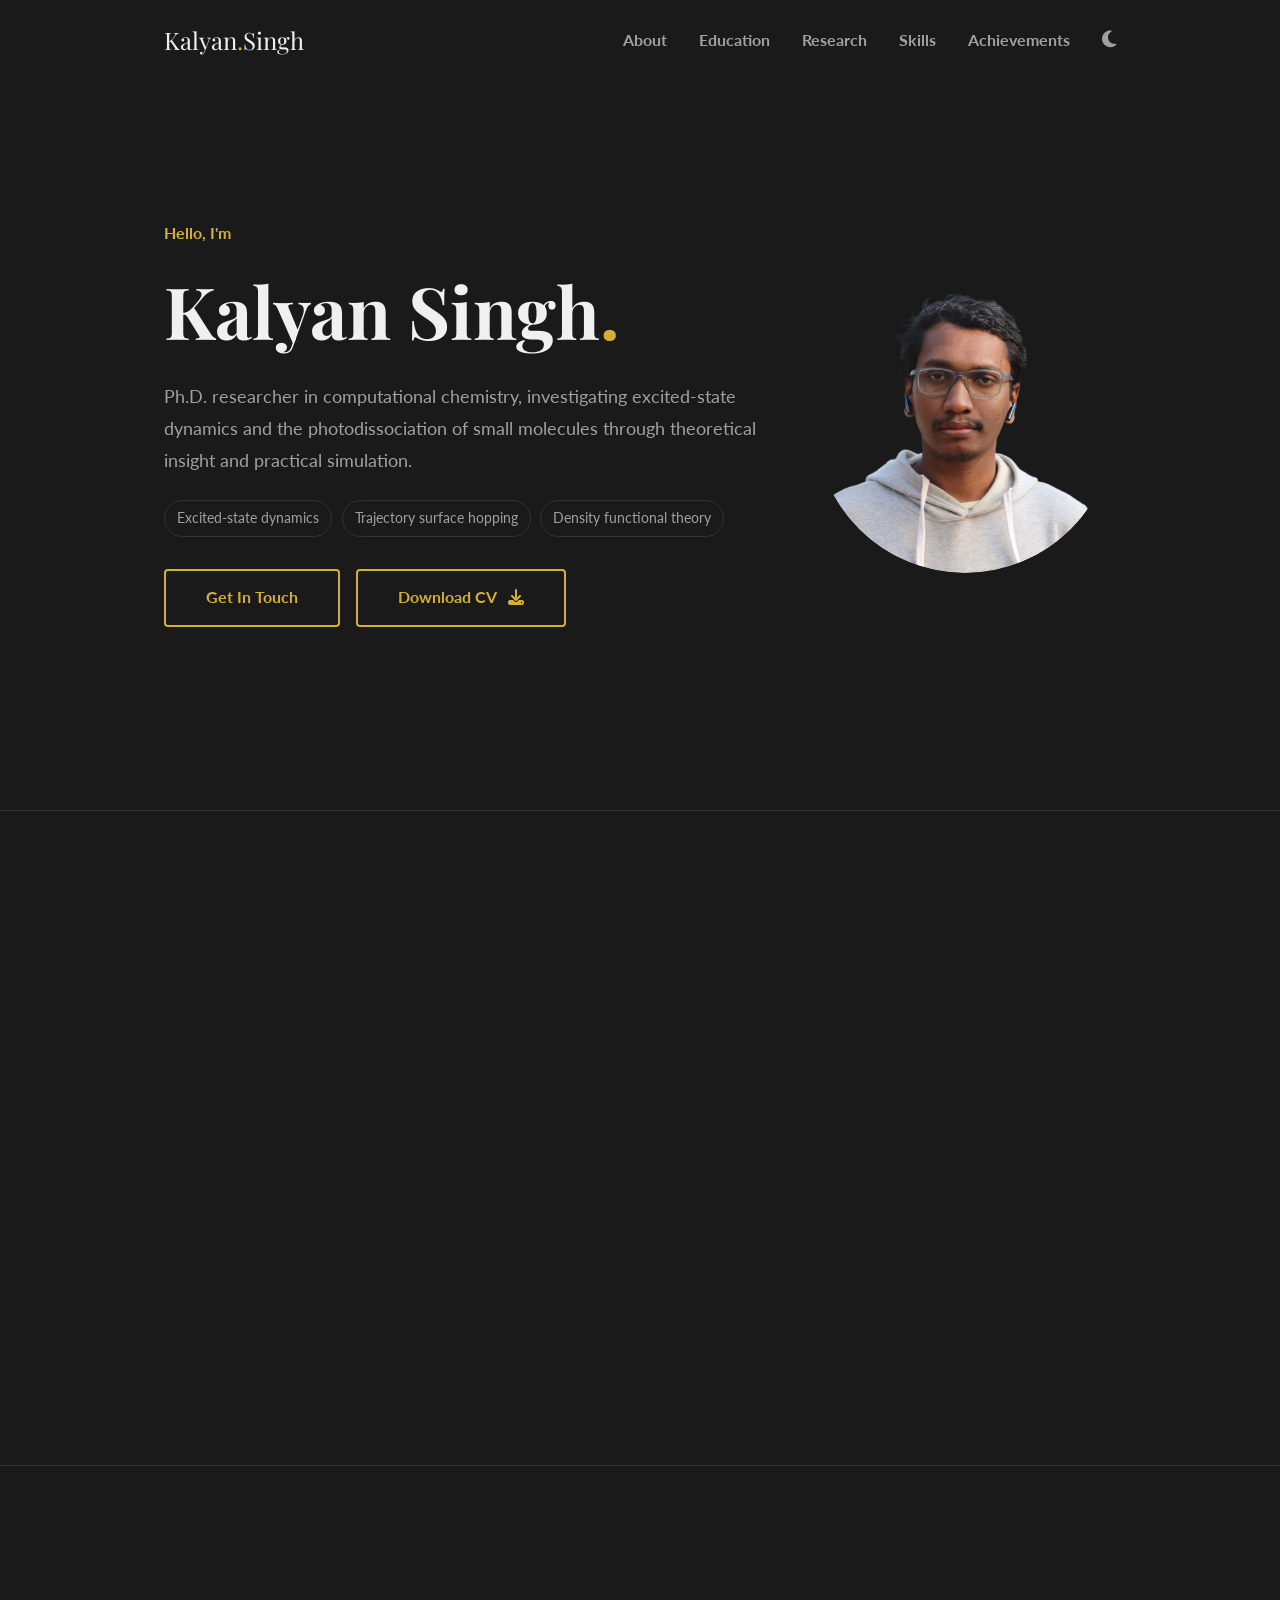
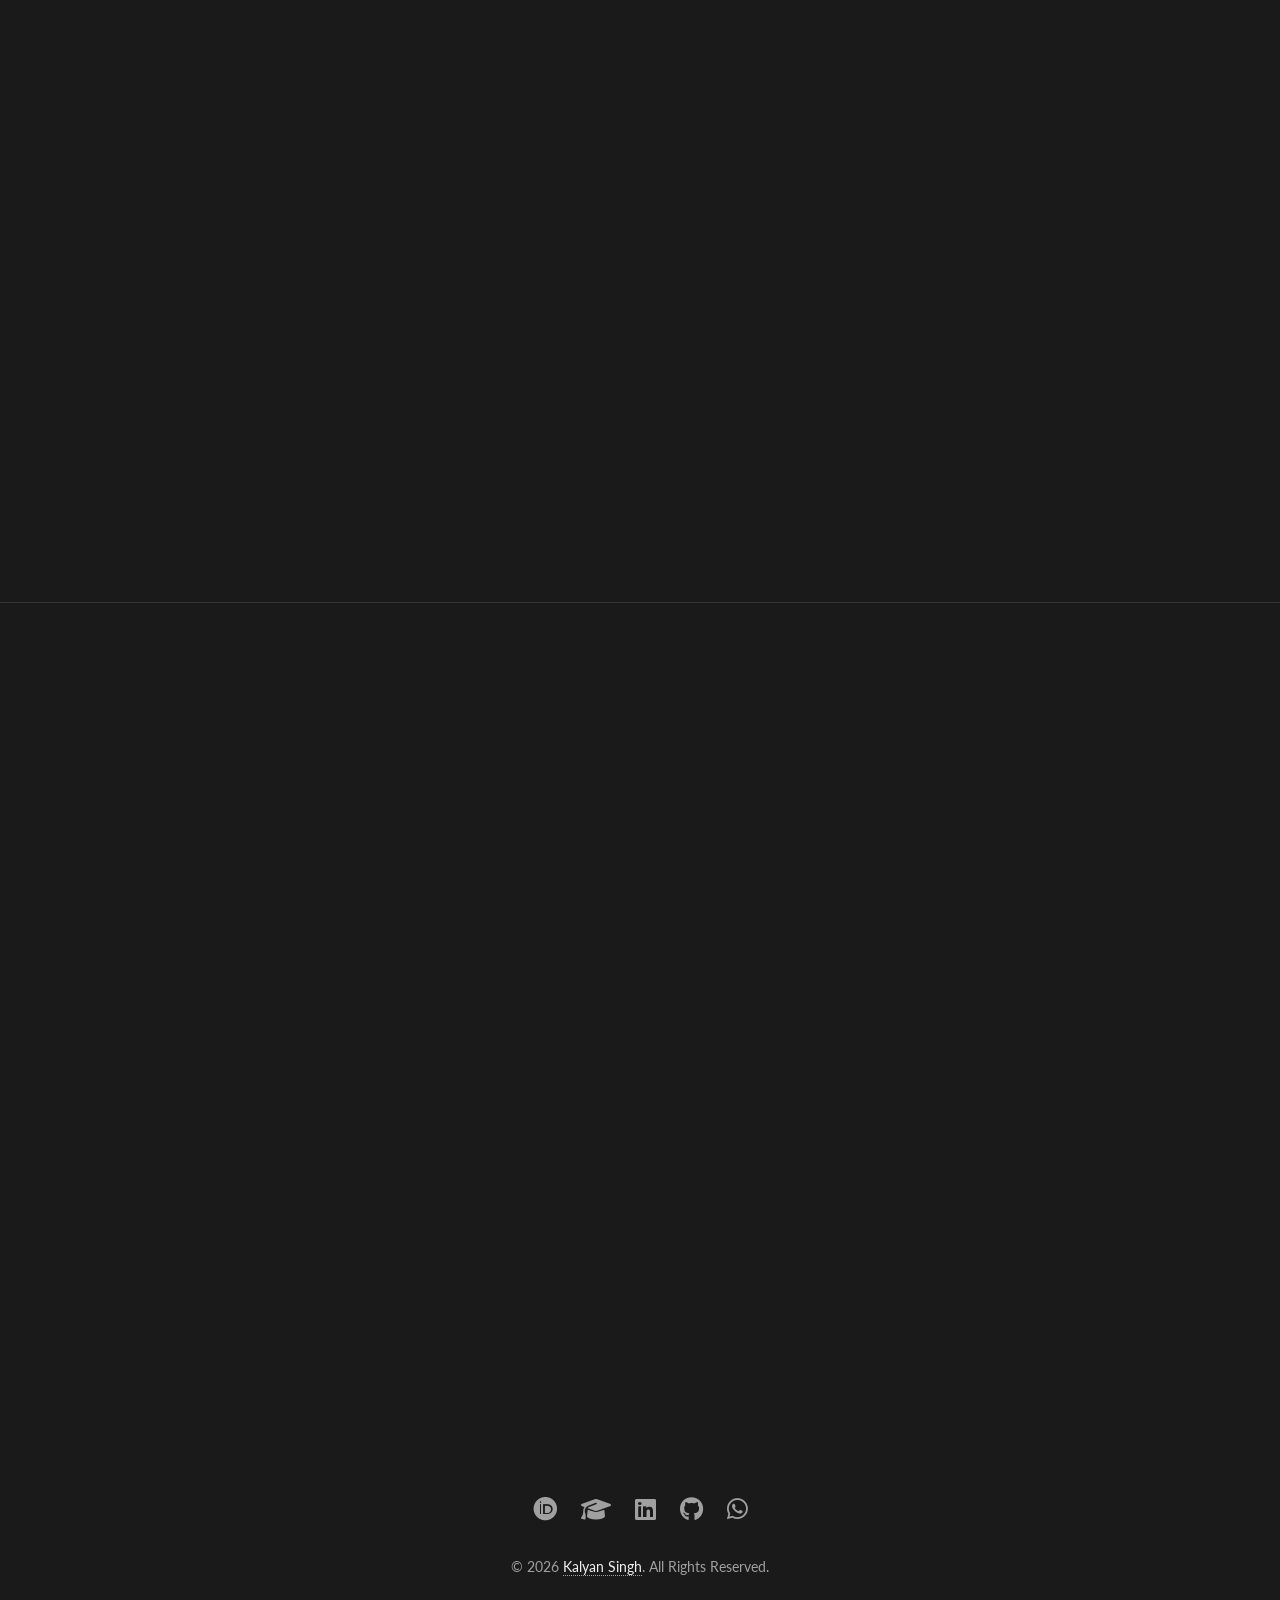
<file: index.html>
<!DOCTYPE html>
<html lang="en">
<head>
    <meta charset="UTF-8">
    <meta name="viewport" content="width=device-width, initial-scale=1.0">
    <meta name="description" content="Personal portfolio of Kalyan Singh, a Ph.D. computational chemist specializing in excited-state dynamics, molecular simulation, and photochemical processes.">
    <title>Kalyan Singh</title>
    <link rel="canonical" href="https://kalyansingh.com/">

	<meta property="og:type" content="website">
    <meta property="og:url" content="https://kalyansingh.com/">
    <meta property="og:title" content="Kalyan Singh | Computational Chemist">
    <meta property="og:description" content="Ph.D. researcher specializing in excited-state dynamics, molecular simulation, and photochemical processes.">
    <meta property="og:image" content="https://kalyansingh.com/pro.webp">

    <meta property="twitter:card" content="summary_large_image">
    <meta property="twitter:url" content="https://kalyansingh.com/">
    <meta property="twitter:title" content="Kalyan Singh | Computational Chemist">
    <meta property="twitter:description" content="Ph.D. researcher specializing in excited-state dynamics, molecular simulation, and photochemical processes.">
    <meta property="twitter:image" content="https://kalyansingh.com/pro.webp">
    
    <script type="application/ld+json">
    {
      "@context": "https://schema.org",
      "@type": "Person",
      "name": "Kalyan Singh",
      "url": "https://kalyansingh.com/",
      "image": "https://kalyansingh.com/pro.webp",
      "jobTitle": "Ph.D. Researcher in Computational Chemistry",
      "affiliation": {
        "@type": "EducationalOrganization",
        "name": "Banaras Hindu University"
      },
      "alumniOf": [
        {
          "@type": "EducationalOrganization",
          "name": "Indian Institute of Technology Bombay"
        },
        {
          "@type": "EducationalOrganization",
          "name": "Indian Institute of Science Education and Research Kolkata"
        },
        {
          "@type": "EducationalOrganization",
          "name": "Midnapore College"
        }
      ],
      "sameAs": [
        "https://scholar.google.com/citations?user=GiX1K9UAAAAJ&hl=en",
        "https://orcid.org/0000-0002-2765-6611",
        "https://www.linkedin.com/in/klynsingh/",
        "https://github.com/klynsingh"
      ],
      "knowsAbout": [
        "Computational Chemistry",
        "Excited-State Dynamics",
        "Photochemistry",
        "Trajectory Surface Hopping",
        "Density Functional Theory"
      ]
    }
    </script>
    <link rel="icon" href="data:image/svg+xml,<svg xmlns=%22http://www.w3.org/2000/svg%22 viewBox=%220 0 100 100%22><rect fill=%22%231a1a1a%22 width=%22100%22 height=%22100%22 rx=%2215%22/><text y=%2250%22 x=%2250%22 fill=%22%23D4AF37%22 font-size=%2260%22 font-family=%22serif%22 text-anchor=%22middle%22 dominant-baseline=%22central%22 font-weight=%22bold%22>KS</text></svg>">

    <link rel="preconnect" href="https://fonts.googleapis.com">
    <link rel="preconnect" href="https://fonts.gstatic.com" crossorigin>
    <link href="https://fonts.googleapis.com/css2?family=Playfair+Display:wght@700&family=Lato:wght@400;700&display=swap" rel="stylesheet">
    <link rel="stylesheet" href="https://cdnjs.cloudflare.com/ajax/libs/font-awesome/6.5.1/css/all.min.css">
    <link href="https://unpkg.com/aos@2.3.1/dist/aos.css" rel="stylesheet">

    <link rel="stylesheet" href="styles.css">

</head>
<body>
    <header class="header" id="header">
        <div class="container">
            <nav class="nav" aria-label="Primary navigation">
                <a href="#" class="logo">Kalyan<span>.</span>Singh</a>
                <button class="nav-toggle" id="nav-toggle" type="button" aria-expanded="false" aria-controls="nav-menu" aria-label="Open navigation menu">
                    <i class="fas fa-bars" aria-hidden="true"></i>
                </button>
                <ul class="nav-menu" id="nav-menu">
                    <li><a href="#about" class="nav-link">About</a></li>
                    <li><a href="#education" class="nav-link">Education</a></li>
                    <li><a href="#research" class="nav-link">Research</a></li>
                    <li><a href="#skills" class="nav-link">Skills</a></li>
                    <li><a href="#achievements" class="nav-link">Achievements</a></li>
                    <li>
                        <button class="theme-switcher" id="theme-toggle" type="button" aria-label="Switch to light theme" title="Toggle theme">
                            <i class="fas fa-sun" aria-hidden="true"></i>
                            <i class="fas fa-moon" aria-hidden="true"></i>
                        </button>
                    </li>
                </ul>
            </nav>
        </div>
    </header>

    <main>
        <div class="container">
            <section class="hero" id="home">
                <div class="hero-grid">
                  <div class="hero-content">
                    <p class="greeting" data-aos="fade-up">Hello, I'm</p>
                     <h1 data-aos="fade-up" data-aos-delay="100">Kalyan Singh<span>.</span></h1>
                      <p class="description" data-aos="fade-up" data-aos-delay="200">
                        Ph.D. researcher in computational chemistry, investigating excited-state dynamics and the photodissociation of small molecules through theoretical insight and practical simulation.
                    </p>
                    <ul class="hero-highlights" aria-label="Research highlights" data-aos="fade-up" data-aos-delay="250">
                        <li>Excited-state dynamics</li>
                        <li>Trajectory surface hopping</li>
                        <li>Density functional theory</li>
                    </ul>
                      <div class="hero-buttons">
    					<a href="#contact" class="btn" data-aos="fade-up" data-aos-delay="300">
        					Get In Touch
    					</a>
    					<a href="assets/Kalyan_Singh_CV_2026.pdf" download="Kalyan_Singh_CV_2026.pdf" class="btn" data-aos="fade-up" data-aos-delay="400">
        					Download CV <i class="fas fa-download" style="margin-left: 8px;"></i>
    					</a>
					  </div>
                </div>
                    <div class="hero-image" data-aos="fade-left" data-aos-delay="400">
                        <img src="pro.webp" alt="A portrait of Kalyan Singh" width="300" height="300" fetchpriority="high">
                    </div>
                  </div>
            </section>
        </div>

        <div class="section-divider"></div>

        <section id="about" class="section">
            <div class="container">
                <div class="section-header" data-aos="fade-up">
                    <h2>About Me</h2>
                </div>
                <div class="about-content" data-aos="fade-up">
                    <p>My research focuses on excited-state dynamics, particularly the photodissociation of small molecules using trajectory surface-hopping techniques. It bridges abstract theory with tangible outcomes by simulating how energized molecules move through reaction pathways.</p>
                    <p>In parallel, I have worked on computational studies of small-molecule activation and bonding using density functional theory (DFT), with a focus on identifying and analyzing intermediates and transition states along reaction pathways. This work has strengthened my understanding of complex chemical bonding and reaction mechanisms, while my current research continues to explore nonadiabatic pathways in molecular photodissociation dynamics.</p>
                    <p>Beyond research, I enjoy programming, scientific computing, and building practical digital tools. I am particularly interested in using technology to automate workflows, explore ideas, and turn them into useful systems.</p>
                    <div class="contact-info">
    					<div class="contact-item">
        					<span>Email</span> // <a href="mailto:kalyansingh.work@gmail.com" class="contact-info-link">kalyansingh.work@gmail.com</a>
        					<button class="inline-copy-btn" data-copy="kalyansingh.work@gmail.com" type="button" aria-label="Copy email address" title="Copy email">
        					    <i class="fas fa-copy" aria-hidden="true"></i>
        					</button>
    					</div>
                        <div class="contact-item">
        					<span>Phone</span> // <a href="tel:+919564602455" class="contact-info-link" title="Start a call">+91 9564602455</a>
    					</div>
    					<div class="contact-item">
        					<span>Location</span> // <a href="https://www.google.com/maps/search/?api=1&query=Kharagpur,India" class="contact-info-link" target="_blank" rel="noopener noreferrer" title="View on Map">Kharagpur, India</a>
    					</div>
					</div>
                </div>
            </div>
        </section>

        <div class="section-divider"></div>

        <section id="education" class="section">
             <div class="container">
                <div class="section-header" data-aos="fade-up">
                    <h2>Education</h2>
                    <p>My academic journey has built a strong foundation in chemistry and computational research.</p>
                </div>
                <div class="timeline" data-aos="fade-up">
                    <div class="timeline-item">
                        <div class="timeline-content">
                            <p class="timeline-date">2022 - Present</p>
                            <h3 class="timeline-title">Ph.D. in Computational Chemistry</h3>
                            <p class="timeline-meta">Banaras Hindu University</p>
                        </div>
                    </div>
                    <div class="timeline-item">
                        <div class="timeline-content">
                            <p class="timeline-date">2019 - 2021</p>
                            <h3 class="timeline-title">Doctoral Research in Computational Chemistry</h3>
                            <p class="timeline-meta">Indian Institute of Science Education and Research Kolkata</p>
                        </div>
                    </div>
                    <div class="timeline-item">
                        <div class="timeline-content">
                             <p class="timeline-date">2016 - 2018</p>
                            <h3 class="timeline-title">M.Sc. in Chemistry</h3>
                            <p class="timeline-meta">Indian Institute of Technology Bombay</p>
                        </div>
                    </div>
                     <div class="timeline-item">
                        <div class="timeline-content">
                             <p class="timeline-date">2013 - 2016</p>
                            <h3 class="timeline-title">B.Sc. in Chemistry (Hons.)</h3>
                            <p class="timeline-meta">Midnapore College, Vidyasagar University</p>
                        </div>
                    </div>
                </div>
            </div>
        </section>

        <div class="section-divider"></div>

        <section id="research" class="section">
             <div class="container">
                <div class="section-header" data-aos="fade-up">
                    <h2>Research Experience</h2>
                    <p>A summary of my peer-reviewed publications, presentations, and key projects.</p>
                </div>

                <div class="research-focus-grid" data-aos="fade-up">
                    <article class="research-focus">
                        <p class="research-focus-label">Research theme 01</p>
                        <h3>Excited-State Dynamics</h3>
                        <p>Studying nonadiabatic molecular behavior with multireference electronic-structure methods and trajectory surface-hopping simulations.</p>
                    </article>
                    <article class="research-focus">
                        <p class="research-focus-label">Research theme 02</p>
                        <h3>Photodissociation Mechanisms</h3>
                        <p>Mapping light-driven reaction pathways in small molecules to understand how energy redistributes and bonds break.</p>
                    </article>
                    <article class="research-focus">
                        <p class="research-focus-label">Research theme 03</p>
                        <h3>Bonding &amp; Small-Molecule Activation</h3>
                        <p>Using Density functional theory (DFT) to investigate chemical bonding, activation pathways, and reaction mechanisms.</p>
                    </article>
                </div>

                <div class="publications-header" data-aos="fade-up">
                    <h3 class="subsection-header">Selected Publications</h3>
                    <a href="https://scholar.google.com/citations?user=GiX1K9UAAAAJ&hl=en" target="_blank" rel="noopener noreferrer" class="scholar-link">View on Google Scholar <i class="fas fa-arrow-up-right-from-square" aria-hidden="true"></i></a>
                </div>
                <div class="timeline" data-aos="fade-up">
                    <div class="timeline-item">
                        <div class="timeline-content">
                            <p class="timeline-date">2021 // Chemistry – An Asian Journal</p>
                            <h4 class="timeline-title"><a href="https://doi.org/10.1002/asia.202100847" target="_blank" rel="noopener noreferrer">Metal-Free CO<sub>2</sub> Reduction to CO</a></h4>
                            <p class="timeline-description">"Computational Exploration of Mechanistic Avenues in Metal-Free CO<sub>2</sub> Reduction to CO by Disilyne Bisphosphine Adduct and Phosphonium Silaylide"</p>
                            <div class="pub-links">
                                <a href="https://doi.org/10.1002/asia.202100847" class="btn-doi" target="_blank" rel="noopener noreferrer" title="Open Publication DOI">
                                    DOI <i class="fas fa-arrow-up-right-from-square" aria-hidden="true"></i>
                                </a>
                            </div>
                        </div>
                    </div>
                     <div class="timeline-item">
                        <div class="timeline-content">
                            <p class="timeline-date">2021 // Dalton Transactions</p>
                            <h4 class="timeline-title"><a href="https://doi.org/10.1039/D1DT00798J" target="_blank" rel="noopener noreferrer">Yttrium Germole Dianion Complexes</a></h4>
                             <p class="timeline-description">"Yttrium germole dianion complexes with Y-Ge bonds, the first Rare Earth(RE) metal complexes containing RE–Ge bonds other than the RE–GeR<sub>3</sub> structural type."</p>
                             <div class="pub-links">
                                <a href="https://doi.org/10.1039/D1DT00798J" class="btn-doi" target="_blank" rel="noopener noreferrer" title="Open Publication DOI">
                                    DOI <i class="fas fa-arrow-up-right-from-square" aria-hidden="true"></i>
                                </a>
                            </div>
                        </div>
                    </div>
                </div>

                <h3 class="subsection-header" data-aos="fade-up">Poster Presentations</h3>
                <div class="timeline" data-aos="fade-up">
                    <div class="timeline-item">
                        <div class="timeline-content">
                            <p class="timeline-date">Dec 2023 // TCS 2023, IIT Madras</p>
                            <h4 class="timeline-title"><a href="https://doi.org/10.13140/RG.2.2.24958.50247" target="_blank" rel="noopener noreferrer">Photodissociation Dynamics of Acetonitrile</a></h4>
                            <p class="timeline-description">Presented a trajectory surface-hopping study at the Theoretical Chemistry Symposium.</p>
                            <div class="pub-links">
                                <a href="https://doi.org/10.13140/RG.2.2.24958.50247" class="btn-doi" target="_blank" rel="noopener noreferrer" title="Open Poster DOI">
                                    DOI <i class="fas fa-arrow-up-right-from-square" aria-hidden="true"></i>
                                </a>
                            </div>
                        </div>
                    </div>
                    <div class="timeline-item">
                        <div class="timeline-content">
                            <p class="timeline-date">Sep 2021 // 27th CRSI National Symposium</p>
                            <h4 class="timeline-title"><a href="https://doi.org/10.26226/morressier.614222345a6b32ccbe1480ef" target="_blank" rel="noopener noreferrer">Metal-Free CO<sub>2</sub> Activation</a></h4>
                            <p class="timeline-description">Presented a computational exploration of CO<sub>2</sub> activation by disilyne bisphosphine adduct and disilenes.</p>
                            <div class="pub-links">
                                <a href="https://doi.org/10.26226/morressier.614222345a6b32ccbe1480ef" class="btn-doi" target="_blank" rel="noopener noreferrer" title="Open Presentation Record">
                                    DOI <i class="fas fa-arrow-up-right-from-square" aria-hidden="true"></i>
                                </a>
                            </div>
                        </div>
                    </div>
                     <div class="timeline-item">
                        <div class="timeline-content">
                            <p class="timeline-date">May 2021 // RCS-IISER Desktop Seminar</p>
                            <h4 class="timeline-title"><a href="https://doi.org/10.13140/RG.2.2.15846.55363/1" target="_blank" rel="noopener noreferrer">Role of Disilene Substituents</a></h4>
                            <p class="timeline-description">Presented a computational study on the role of disilene substituents toward CO<sub>2</sub> activation.</p>
                            <div class="pub-links">
                                <a href="https://doi.org/10.13140/RG.2.2.15846.55363/1" class="btn-doi" target="_blank" rel="noopener noreferrer" title="Open Poster DOI">
                                    DOI <i class="fas fa-arrow-up-right-from-square" aria-hidden="true"></i>
                                </a>
                            </div>
                        </div>
                    </div>
                </div>

                <h3 class="subsection-header" data-aos="fade-up">Master Project</h3>
                <div class="timeline" data-aos="fade-up">
                    <div class="timeline-item">
                        <div class="timeline-content">
                            <p class="timeline-date">July 2017 - May 2018</p>
                            <h4 class="timeline-title">Asymmetric Bis-allylation of Imines</h4>
                            <p class="timeline-meta">Instructor: Prof. Rodney A. Fernandes, IIT Bombay</p>
                            <p class="timeline-description">Developed the asymmetric allylation of bis-imines by employing a chiral π-allylpalladium complex to furnish the bis-homoallylamines in good yields and enantioselectivity.</p>
                        </div>
                    </div>
                </div>
            </div>
        </section>

        <div class="section-divider"></div>

        <section id="skills" class="section">
            <div class="container">
                <div class="section-header" data-aos="fade-up">
                    <h2>Technical Skills</h2>
                    <p>A curated list of the computational methods, software, and systems I am proficient in.</p>
                </div>
                <div class="card-grid">
                    <div class="card" data-aos="fade-up" data-aos-delay="100">
                        <h3 class="card-title">Computational Expertise</h3>
                        <p class="card-subtitle">Theoretical Methods</p>
                        <div class="skill-tags">
                            <span class="skill-tag">CASSCF</span><span class="skill-tag">TDDFT</span><span class="skill-tag">EDA-NOCV</span><span class="skill-tag">NBO</span><span class="skill-tag">QTAIM</span><span class="skill-tag">Surface-Hopping</span>
                        </div>
                        <p class="card-subtitle">Application Areas</p>
                        <div class="skill-tags">
                            <span class="skill-tag">Photodissociation Dynamics</span><span class="skill-tag">Multireference Electronic Structure</span><span class="skill-tag">Charge & Bonding Analysis</span><span class="skill-tag">Spin-State Analysis</span><span class="skill-tag">Transition State Search & IRC</span>
                        </div>
                    </div>
                    <div class="card" data-aos="fade-up" data-aos-delay="300">
                        <h3 class="card-title">Software & Tools</h3>
                        <p class="card-subtitle">Quantum Chemistry Packages</p>
                        <div class="skill-tags">
                            <span class="skill-tag">Gaussian</span><span class="skill-tag">ADF</span><span class="skill-tag">OpenMolcas</span><span class="skill-tag">SHARC</span><span class="skill-tag">AIMAll</span>
                        </div>
                        <p class="card-subtitle">Visualization Tools</p>
                        <div class="skill-tags">
                            <span class="skill-tag">GaussView</span><span class="skill-tag">Chemcraft</span><span class="skill-tag">CYLview</span><span class="skill-tag">VMD</span><span class="skill-tag">Molden</span><span class="skill-tag">Mercury</span>
                        </div>
                        <p class="card-subtitle">Drawing and Reporting</p>
                        <div class="skill-tags">
                            <span class="skill-tag">ChemDraw</span><span class="skill-tag">ISIS Draw</span>
                        </div>
                    </div>
                    <div class="card" data-aos="fade-up" data-aos-delay="300">
                        <h3 class="card-title">Programming & Systems</h3>
                        <p class="card-subtitle">Programming & Scripting</p>
                        <div class="skill-tags">
                            <span class="skill-tag">Python</span><span class="skill-tag">Bash/Shell</span><span class="skill-tag">HTML</span>
                        </div>
                        <p class="card-subtitle">System & Workflow</p>
                        <div class="skill-tags">
                            <span class="skill-tag">Linux</span><span class="skill-tag">MacOS</span><span class="skill-tag">Windows</span><span class="skill-tag">Git, GitHub</span><span class="skill-tag">Conda, venv</span>
                        </div>
                        <p class="card-subtitle">Tools & Utilities</p>
                        <div class="skill-tags">
                            <span class="skill-tag">VS Code</span><span class="skill-tag">Vim</span><span class="skill-tag">Nano</span><span class="skill-tag">Matplotlib</span><span class="skill-tag">Origin</span><span class="skill-tag">Excel</span><span class="skill-tag">Batch Processing</span>
                        </div>
                    </div>
                </div>
            </div>
        </section>

        <div class="section-divider"></div>

        <section id="achievements" class="section">
            <div class="container">
                <div class="section-header" data-aos="fade-up">
                    <h2>Achievements</h2>
                    <p>A selection of my professional and academic milestones.</p>
                </div>
                <div class="card-grid">
                    <div class="card" data-aos="fade-up" data-aos-delay="100">
                        <div class="card-icon">🎓</div>
                        <h3 class="card-title">CSIR NET JRF Qualified</h3>
                        <p class="card-description">Successfully qualified for the Junior Research Fellowship in 2018.</p>
                    </div>
                    <div class="card" data-aos="fade-up" data-aos-delay="200">
                        <div class="card-icon">📝</div>
                        <h3 class="card-title">GATE Qualified</h3>
                        <p class="card-description">Cleared the Graduate Aptitude Test in Engineering with AIR - 199.</p>
                    </div>
                    <div class="card" data-aos="fade-up" data-aos-delay="300">
                        <div class="card-icon">🔬</div>
                        <h3 class="card-title">IIT JAM Success</h3>
                        <p class="card-description">Qualified the Joint Admission Test for Masters in 2016.</p>
                    </div>
                </div>
            </div>
        </section>
    </main>

    <a href="#" class="back-to-top" id="back-to-top" aria-label="Back to top">
        <i class="fas fa-arrow-up" aria-hidden="true"></i>
    </a>

    <footer id="contact" class="footer" role="contentinfo">
    <div class="container">
        <div class="contact-card" data-aos="fade-up">
            <h3 class="contact-card-title">Let's Connect &amp; Collaborate</h3>
            <p class="contact-card-desc">Feel free to reach out for research discussions, academic collaborations, or questions about my work.</p>
            <div class="contact-actions">
                <a href="mailto:kalyansingh.work@gmail.com" class="btn contact-btn">
                    <i class="fas fa-envelope" aria-hidden="true"></i> Send Email
                </a>
                <button class="btn contact-btn copy-email-btn" data-copy="kalyansingh.work@gmail.com" type="button" aria-label="Copy email address to clipboard">
                    <i class="fas fa-copy" aria-hidden="true"></i> <span class="btn-copy-label">Copy Email</span>
                </button>
            </div>
        </div>

        <div class="footer-socials">
            <a href="https://orcid.org/0000-0002-2765-6611" target="_blank" rel="noopener noreferrer" aria-label="ORCID" title="ORCID"><i class="fab fa-orcid" aria-hidden="true"></i></a>
            <a href="https://scholar.google.com/citations?user=GiX1K9UAAAAJ&hl=en" target="_blank" rel="noopener noreferrer" aria-label="Google Scholar" title="Google Scholar"><i class="fas fa-graduation-cap" aria-hidden="true"></i></a>
            <a href="https://www.linkedin.com/in/klynsingh/" target="_blank" rel="noopener noreferrer" aria-label="LinkedIn" title="LinkedIn"><i class="fab fa-linkedin" aria-hidden="true"></i></a>
            <a href="https://github.com/klynsingh" target="_blank" rel="noopener noreferrer" aria-label="GitHub" title="GitHub"><i class="fab fa-github" aria-hidden="true"></i></a>
            <a href="https://wa.me/919564602455" target="_blank" rel="noopener noreferrer" aria-label="WhatsApp" title="WhatsApp"><i class="fab fa-whatsapp" aria-hidden="true"></i></a>
        </div>
        <p>© <span id="current-year">2026</span> <a href="#">Kalyan Singh</a>. All Rights Reserved.</p>
    </div>
</footer>

    <script src="https://unpkg.com/aos@2.3.1/dist/aos.js"></script>

    <script>
        // --- THEME SWITCHER SCRIPT ---
        const themeToggle = document.getElementById('theme-toggle');
        const navToggle = document.getElementById('nav-toggle');
        const navMenu = document.getElementById('nav-menu');
        const body = document.body;

        const setTheme = (isLight) => {
            body.classList.toggle('light-mode', isLight);
            localStorage.setItem('theme', isLight ? 'light' : 'dark');
            themeToggle.setAttribute('aria-label', isLight ? 'Switch to dark theme' : 'Switch to light theme');
        };

        navToggle.addEventListener('click', () => {
            const isOpen = navMenu.classList.toggle('is-open');
            navToggle.setAttribute('aria-expanded', isOpen);
            navToggle.setAttribute('aria-label', isOpen ? 'Close navigation menu' : 'Open navigation menu');
        });

        navMenu.addEventListener('click', (event) => {
            if (event.target.closest('.nav-link')) {
                navMenu.classList.remove('is-open');
                navToggle.setAttribute('aria-expanded', 'false');
                navToggle.setAttribute('aria-label', 'Open navigation menu');
            }
        });

        // Event listener for the toggle button
        themeToggle.addEventListener('click', (event) => {
            const isLight = body.classList.contains('light-mode');

            // Use the View Transitions API if available
            if (document.startViewTransition) {
                // Get the click coordinates
                const x = event.clientX;
                const y = event.clientY;

                document.startViewTransition(() => {
                    // Set the clip-path origin coordinates as CSS custom properties
                    document.documentElement.style.setProperty('--x', x + 'px');
                    document.documentElement.style.setProperty('--y', y + 'px');

                    // Toggle the theme class and save preference
                    setTheme(!isLight);
                });
            } else {
                // Fallback for browsers without View Transitions support
                setTheme(!isLight);
            }
        });

        // Check for saved theme in localStorage on page load
        document.addEventListener('DOMContentLoaded', () => {
            const savedTheme = localStorage.getItem('theme') || 'dark'; // Default to dark
            if (savedTheme === 'light') {
                setTheme(true);
            }
        });

        document.getElementById('current-year').textContent = new Date().getFullYear();


        // --- EXISTING SCRIPTS ---

        // Initialize AOS
        AOS.init({
            duration: 800,
            once: false,
            offset: 50,
        });

        // Header scroll effect
        const header = document.getElementById('header');
        window.addEventListener('scroll', () => {
            if (window.scrollY > 50) {
                header.classList.add('scrolled');
            } else {
                header.classList.remove('scrolled');
            }
        }, { passive: true });

        // Active navigation highlighting
        const sections = document.querySelectorAll('section[id]');
        const navLinks = document.querySelectorAll('.nav-link');

        window.addEventListener('scroll', () => {
            let current = 'home';
            sections.forEach(section => {
                const sectionTop = section.offsetTop - 100;
                if (scrollY >= sectionTop) {
                    current = section.getAttribute('id');
                }
            });

            navLinks.forEach(link => {
                link.classList.remove('active');
                if (link.getAttribute('href') === '#' + current) {
                    link.classList.add('active');
                }
            });
        }, { passive: true });

      	// Back to top button visibility on scroll up
            const backToTopButton = document.getElementById('back-to-top');
            let lastScrollY = window.scrollY;

            window.addEventListener('scroll', () => {
            const currentScrollY = window.scrollY;
        // Show button if we are below 300px AND scrolling up
            if (currentScrollY > 300 && currentScrollY < lastScrollY) {
                backToTopButton.classList.add('visible');
            } else {
                backToTopButton.classList.remove('visible');
            }
        // Update the last scroll position
            lastScrollY = currentScrollY;
            }, { passive: true });
        // 3D Card Tilt Effect
        const cards = document.querySelectorAll('.card');

        cards.forEach(card => {
            card.addEventListener('mousemove', (e) => {
                const rect = card.getBoundingClientRect();
                const x = e.clientX - rect.left;
                const y = e.clientY - rect.top;

                const centerX = card.offsetWidth / 2;
                const centerY = card.offsetHeight / 2;

                const rotateX = ((y - centerY) / centerY) * -10; // Max rotation 10 degrees
                const rotateY = ((x - centerX) / centerX) * 10;

                card.style.transform = `perspective(1000px) rotateX(${rotateX}deg) rotateY(${rotateY}deg)`;
            });

            card.addEventListener('mouseleave', () => {
                card.style.transform = 'perspective(1000px) rotateX(0) rotateY(0)';
            });
        });
      // Animate social icons on scroll from "Get In Touch" button
const getInTouchButton = document.querySelector('.hero-buttons a[href="#contact"]');
const contactSection = document.getElementById('contact');

if (getInTouchButton && contactSection) {
    getInTouchButton.addEventListener('click', (e) => {
        // This observer will watch for the footer to become visible
        const observer = new IntersectionObserver((entries) => {
            if (entries[0].isIntersecting) {
                const socialIcons = contactSection.querySelectorAll('.footer-socials a');

                // Add the animation class to each icon with a delay
                socialIcons.forEach((icon, index) => {
                    setTimeout(() => {
                        icon.classList.add('start-animation');
                    }, index * 150); // Stagger animation start by 150ms
                });

                // Once animated, we don't need to watch anymore
                observer.disconnect();
            }
        }, { threshold: 0.5 }); // Trigger when 50% of the footer is visible

        // Start observing the footer section
        observer.observe(contactSection);
    });
}

// Optional: Clean up the class after the animation finishes
const socialIcons = document.querySelectorAll('.footer-socials a');
socialIcons.forEach(icon => {
    icon.addEventListener('animationend', () => {
        icon.classList.remove('start-animation');
    });
});

// Copy to clipboard functionality
const copyButtons = document.querySelectorAll('[data-copy]');
copyButtons.forEach(button => {
    button.addEventListener('click', async () => {
        const textToCopy = button.getAttribute('data-copy');
        try {
            await navigator.clipboard.writeText(textToCopy);
        } catch (err) {
            const textarea = document.createElement('textarea');
            textarea.value = textToCopy;
            textarea.style.position = 'fixed';
            textarea.style.opacity = '0';
            document.body.appendChild(textarea);
            textarea.select();
            document.execCommand('copy');
            document.body.removeChild(textarea);
        }

        button.classList.add('copied');
        const icon = button.querySelector('i');
        const originalIconClass = icon ? icon.className : '';
        const label = button.querySelector('.btn-copy-label');
        const originalLabel = label ? label.textContent : '';

        if (icon) icon.className = 'fas fa-check';
        if (label) label.textContent = 'Copied!';

        setTimeout(() => {
            button.classList.remove('copied');
            if (icon) icon.className = originalIconClass;
            if (label) label.textContent = originalLabel;
        }, 2000);
    });
});
    </script>
</body>
</html>
</file>
<file: styles.css>
:root {
    /* Dark Theme (Default) */
    --accent-gold: #D4AF37;
    --bg-charcoal: #1a1a1a;
    --bg-surface: #262626;
    --text-primary: #f0f0f0;
    --text-secondary: #a0a0a0;
    --border-color: #333333;

    /* Light Theme */
    --bg-light: #f5f5f5;
    --bg-surface-light: #ffffff;
    --text-primary-light: #222222;
    --text-secondary-light: #555555;
    --border-color-light: #e0e0e0;
}

*, *::before, *::after {
    margin: 0;
    padding: 0;
    box-sizing: border-box;
}

html {
    scroll-behavior: smooth;
    /* Firefox scrollbar styling */
    scrollbar-color: var(--bg-surface) var(--bg-charcoal);
    scrollbar-width: thin;
}

body {
    font-family: 'Lato', sans-serif;
    background-color: var(--bg-charcoal);
    color: var(--text-primary);
    line-height: 1.8;
    overflow-x: hidden;
    transition: background-color 0.3s, color 0.3s;
}

/* --- Light Mode Styles --- */
body.light-mode {
    background-color: var(--bg-light);
    color: var(--text-primary-light);
    /* Firefox scrollbar for light mode */
    scrollbar-color: #dcdcdc var(--bg-light);
}

/* Webkit scrollbar for light mode */
body.light-mode ::-webkit-scrollbar-track { background: var(--bg-light); }
body.light-mode ::-webkit-scrollbar-thumb { background: #dcdcdc; }
body.light-mode ::-webkit-scrollbar-thumb:hover { background: var(--accent-gold); }


body.light-mode .header.scrolled {
    background-color: rgba(255, 255, 255, 0.85);
    border-bottom: 1px solid var(--border-color-light);
}

body.light-mode .logo {
    color: var(--text-primary-light);
}

body.light-mode .nav-link {
    color: var(--text-secondary-light);
}

body.light-mode .nav-link:hover,
body.light-mode .nav-link.active {
    color: var(--text-primary-light);
}

body.light-mode .hero-content .description {
    color: var(--text-secondary-light);
}

body.light-mode .btn:hover {
    color: var(--bg-light);
}

body.light-mode .section-divider {
    border-bottom: 1px solid var(--border-color-light);
}

body.light-mode .section-header p {
    color: var(--text-secondary-light);
}

body.light-mode .subsection-header {
    border-bottom: 1px solid var(--border-color-light);
}

body.light-mode .hero-highlights li,
body.light-mode .research-focus {
    border-color: var(--border-color-light);
}

body.light-mode .research-focus p:last-child {
    color: var(--text-secondary-light);
}

body.light-mode .about-content p,
body.light-mode .contact-item {
    color: var(--text-secondary-light);
}

body.light-mode .about-content strong {
    color: var(--text-primary-light);
}

body.light-mode .timeline {
    border-left: 2px solid var(--border-color-light);
}

body.light-mode .timeline-item::before {
    background: var(--bg-surface-light);
    border: 2px solid var(--border-color-light);
}

body.light-mode .timeline-item:hover::before {
    background: var(--accent-gold);
    border-color: var(--accent-gold);
}

body.light-mode .timeline-title a {
    color: var(--text-primary-light);
}

/* This is the new rule that fixes the publication link hover color */
body.light-mode .timeline-title a:hover {
    color: var(--accent-gold);
}

body.light-mode .timeline-meta,
body.light-mode .timeline-description,
body.light-mode .card-subtitle,
body.light-mode .card-description,
body.light-mode .skill-tag {
    color: var(--text-secondary-light);
}

body.light-mode .card {
    background: var(--bg-surface-light);
}

body.light-mode .skill-tag {
    background: var(--bg-light);
}

body.light-mode .skill-tag:hover {
    background: #eaeaea;
    color: var(--accent-gold);
    border-color: rgba(212, 175, 55, 0.4);
}

body.light-mode .publications-header {
    border-bottom-color: var(--border-color-light);
}

body.light-mode .btn-doi:hover {
    color: var(--bg-light);
}
body.light-mode .contact-card {
    background: var(--bg-surface-light);
    border-color: var(--border-color-light);
}
body.light-mode .contact-card-title {
    color: var(--text-primary-light);
}
body.light-mode .contact-card-desc {
    color: var(--text-secondary-light);
}
body.light-mode .inline-copy-btn {
    border-color: var(--border-color-light);
    color: var(--text-secondary-light);
}
body.light-mode .inline-copy-btn:hover {
    color: var(--accent-gold);
    border-color: var(--accent-gold);
}

body.light-mode .footer {
    color: var(--text-secondary-light);
}

body.light-mode .footer-socials a {
    color: var(--text-secondary-light);
}

body.light-mode .footer-socials a:hover {
    color: var(--accent-gold);
}

body.light-mode .footer p a {
    color: var(--text-primary-light);
    border-bottom: 1px dotted var(--text-secondary-light);
}

/* --- Base Typography & Links --- */
h1, h2, h3, h4 {
    font-family: 'Playfair Display', serif;
    font-weight: 700;
    line-height: 1.3;
}

a {
    color: var(--accent-gold);
    text-decoration: none;
    transition: color 0.3s;
}

a:hover {
    color: var(--text-primary);
}
body.light-mode a:hover {
    color: var(--text-primary-light);
}

.container {
    max-width: 1000px;
    margin: 0 auto;
    padding: 0 1.5rem;
}

/* --- Header & Navigation --- */
.header {
    position: fixed;
    top: 0;
    left: 0;
    width: 100%;
    padding: 1.2rem 0;
    z-index: 1000;
    transition: background-color 0.3s, box-shadow 0.3s;
}

.header.scrolled {
    background-color: rgba(26, 26, 26, 0.85);
    backdrop-filter: blur(10px);
    border-bottom: 1px solid var(--border-color);
}

.nav {
    display: flex;
    justify-content: space-between;
    align-items: center;
}
.nav-toggle {
    display: none;
    border: 0;
    background: transparent;
    color: var(--text-primary);
    cursor: pointer;
    font-size: 1.35rem;
}

.logo {
    font-family: 'Playfair Display', serif;
    font-size: 1.5rem;
    color: var(--text-primary);
}
.logo span { color: var(--accent-gold); }

.nav-menu { list-style: none; display: flex; gap: 2rem; align-items: center;}
.nav-link {
    color: var(--text-secondary);
    font-weight: 700;
    transition: color 0.3s;
    padding-bottom: 5px;
    border-bottom: 2px solid transparent;
}
.nav-link:hover, .nav-link.active {
    color: var(--text-primary);
    border-bottom-color: var(--accent-gold);
}

/* --- Theme Toggle Switch --- */
.theme-switcher {
    cursor: pointer;
    font-size: 1.2rem;
    color: var(--text-secondary);
    transition: color 0.3s;
    border: 0;
    background: transparent;
    padding: 0;
}
.theme-switcher:hover {
    color: var(--accent-gold);
}
.theme-switcher .fa-sun {
    display: none;
}
body.light-mode .theme-switcher .fa-sun {
    display: block;
}
body.light-mode .theme-switcher .fa-moon {
    display: none;
}


/* --- Hero Section --- */
.hero {
    min-height: 90vh;
    display: flex;
    align-items: center;
    padding: 100px 0 4rem 0;
}
.hero-grid {
    display: grid;
    grid-template-columns: 2fr 1fr;
    align-items: center;
    gap: 3rem;
    width: 100%;
}
.hero-content .greeting {
    color: var(--accent-gold);
    font-weight: 700;
    margin-bottom: 1rem;
}
.hero-content h1 {
    font-size: clamp(3rem, 6vw, 4.5rem);
    margin-bottom: 1.5rem;
}
.hero-content h1 span { color: var(--accent-gold); }
.hero-content .description {
    font-size: 1.1rem;
    color: var(--text-secondary);
    max-width: 600px;
    margin-bottom: 3rem;
    text-wrap: pretty;
}
.hero-highlights {
    display: flex;
    flex-wrap: wrap;
    gap: 0.6rem;
    list-style: none;
    margin-top: -1.5rem;
    margin-bottom: 2rem;
}
.hero-highlights li {
    border: 1px solid var(--border-color);
    border-radius: 999px;
    color: var(--text-secondary);
    font-size: 0.86rem;
    padding: 0.3rem 0.75rem;
}
.hero-image {
    display: flex;
    justify-content: center;
    align-items: center;
}
.hero-image img {
    width: 300px;
    height: 300px;
    border-radius: 50%;
    object-fit: cover;
    transition: transform 0.3s ease;
}
.btn {
    display: inline-block;
    padding: 0.8rem 2.5rem;
    border-radius: 4px;
    font-weight: 700;
    transition: background-color 0.3s, color 0.3s;
    border: 2px solid var(--accent-gold);
    color: var(--accent-gold);
    background: transparent;
}
.btn:hover {
    background-color: var(--accent-gold);
    color: var(--bg-charcoal);
}

/* Add this to styles.css */
.hero-buttons {
    display: flex;
    gap: 1rem; /* Space between buttons */
    flex-wrap: wrap; /* Allows stacking on mobile */
    margin-top: 2rem;
}

/* Optional: Ensures buttons don't stretch too wide on mobile */
.hero-buttons .btn {
    text-align: center;
}

/* --- General Section & Content Styling --- */
.section {
    padding: 5rem 0;
}
.section-divider {
    border-bottom: 1px solid var(--border-color);
}
.section-header {
    margin-bottom: 3rem;
}
.section-header h2 {
    font-size: 2.5rem;
    margin-bottom: 1rem;
}
.section-header p {
    max-width: 600px;
    color: var(--text-secondary);
}
.subsection-header {
    font-size: 1.8rem;
    margin-top: 4rem;
    margin-bottom: 2.5rem;
    padding-bottom: 0.5rem;
    border-bottom: 1px solid var(--border-color);
}

.publications-header {
    display: flex;
    justify-content: space-between;
    align-items: baseline;
    flex-wrap: wrap;
    gap: 0.75rem;
    margin-top: 4rem;
    margin-bottom: 2.5rem;
    padding-bottom: 0.5rem;
    border-bottom: 1px solid var(--border-color);
}
.publications-header .subsection-header {
    margin: 0;
    padding: 0;
    border-bottom: none;
}
.scholar-link {
    font-size: 0.92rem;
    font-weight: 700;
    color: var(--accent-gold);
    display: inline-flex;
    align-items: center;
    gap: 0.4rem;
    transition: color 0.3s, transform 0.3s;
}
.scholar-link:hover {
    color: var(--text-primary);
    transform: translateX(3px);
}
body.light-mode .scholar-link:hover {
    color: var(--text-primary-light);
}

/* --- Research Focus --- */
.research-focus-grid {
    display: grid;
    grid-template-columns: repeat(3, 1fr);
    gap: 1rem;
    margin-bottom: 4rem;
}
.research-focus {
    border: 1px solid var(--border-color);
    padding: 1.5rem;
}
.research-focus-label {
    color: var(--accent-gold);
    font-size: 0.75rem;
    font-weight: 700;
    letter-spacing: 0.08em;
    text-transform: uppercase;
}
.research-focus h3 {
    font-size: 1.25rem;
    margin: 0.6rem 0;
}
.research-focus p:last-child {
    color: var(--text-secondary);
    font-size: 0.95rem;
    line-height: 1.65;
}

/* --- About Section --- */
.about-content p {
    color: var(--text-secondary);
  	font-size: 1.1rem;
    margin-bottom: 1.5rem;
    text-wrap: pretty;
}
.about-content p:last-of-type {
    margin-bottom: 0;
}
.about-content strong {
    color: var(--text-primary);
    font-weight: 700;
}
.contact-info {
    margin-top: 2rem;
    display: flex;
    gap: 2rem;
    flex-wrap: wrap;
}
.contact-item {
    color: var(--text-secondary);
}
.contact-item span {
    color: var(--accent-gold);
    font-weight: 700;
}

.contact-info-link {
    color: var(--text-secondary);
    border-bottom: 1px dotted var(--text-secondary);
}

.contact-info-link:hover {
    color: var(--accent-gold);
    border-bottom-color: var(--accent-gold);
}

.inline-copy-btn {
    background: transparent;
    border: 1px solid var(--border-color);
    color: var(--text-secondary);
    padding: 0.2rem 0.5rem;
    border-radius: 4px;
    cursor: pointer;
    font-size: 0.78rem;
    transition: all 0.25s;
    margin-left: 0.4rem;
    vertical-align: middle;
    display: inline-flex;
    align-items: center;
}
.inline-copy-btn:hover {
    color: var(--accent-gold);
    border-color: var(--accent-gold);
}

/* --- Timeline (Education & Research) --- */
.timeline {
    position: relative;
    padding-left: 40px;
    border-left: 2px solid var(--border-color);
}
.timeline-item {
    position: relative;
    padding-bottom: 3rem;
}
.timeline-item:last-child {
    padding-bottom: 0;
}
.timeline-item::before {
    content: '';
    position: absolute;
    left: -49px;
    top: 5px;
    width: 15px;
    height: 15px;
    background: var(--bg-surface);
    border: 2px solid var(--border-color);
    border-radius: 50%;
    transition: background-color 0.3s, border-color 0.3s;
}
.timeline-item:hover::before {
    background: var(--accent-gold);
    border-color: var(--accent-gold);
}
.timeline-content { padding-left: 2rem; }
.timeline-date {
    font-weight: 700;
    color: var(--accent-gold);
    margin-bottom: 0.5rem;
}
.timeline-title { font-size: 1.5rem; margin-bottom: 0.25rem; }
.timeline-title a { color: var(--text-primary); }
.timeline-title a:hover { color: var(--accent-gold); }
.timeline-meta, .timeline-description { color: var(--text-secondary); }

/* --- Publication & Poster Action Links --- */
.pub-links {
    margin-top: 0.75rem;
    display: flex;
    flex-wrap: wrap;
    gap: 0.6rem;
}
.btn-doi {
    display: inline-flex;
    align-items: center;
    gap: 0.35rem;
    padding: 0.25rem 0.75rem;
    font-size: 0.78rem;
    font-weight: 700;
    letter-spacing: 0.03em;
    border-radius: 4px;
    border: 1.5px solid var(--accent-gold);
    color: var(--accent-gold);
    background: transparent;
    text-decoration: none;
    transition: background-color 0.25s, color 0.25s, transform 0.25s;
}
.btn-doi i {
    font-size: 0.7rem;
}
.btn-doi:hover {
    background-color: var(--accent-gold);
    color: var(--bg-charcoal);
    transform: translateY(-2px);
}

/* --- Cards (Skills & Achievements) --- */
.card-grid {
    display: grid;
    grid-template-columns: repeat(auto-fit, minmax(280px, 1fr));
    gap: 2rem;
    align-items: stretch;
}
.card {
    background: var(--bg-surface);
    padding: 2rem;
    border-top: 4px solid transparent;
    transition: transform 0.1s ease, border-color 0.3s, background-color 0.3s;
    display: flex;
    flex-direction: column;
    transform-style: preserve-3d;
}
.card:hover { border-top-color: var(--accent-gold); }
.card-icon { font-size: 2rem; color: var(--accent-gold); margin-bottom: 1rem; }
.card-title { font-size: 1.2rem; margin-bottom: 0.5rem; }
.card-subtitle {
    font-weight: 700;
    color: var(--text-secondary);
    margin-top: 1rem;
    font-size: 0.9rem;
}
.card-description { color: var(--text-secondary); }
.skill-tags { display: flex; flex-wrap: wrap; gap: 0.5rem; margin-top: 1rem; }
.skill-tag {
    background: var(--bg-charcoal);
    padding: 0.4rem 0.8rem;
    font-size: 0.9rem;
    border-radius: 4px;
    color: var(--text-secondary);
    border: 1px solid transparent;
    transition: background-color 0.25s, color 0.25s, transform 0.25s, border-color 0.25s;
    cursor: default;
}
.skill-tag:hover {
    background: var(--bg-surface);
    color: var(--accent-gold);
    border-color: rgba(212, 175, 55, 0.4);
    transform: translateY(-2px);
}

/* --- Footer & Back to Top --- */
.back-to-top {
    position: fixed;
    bottom: 2rem; right: 2rem;
    background-color: var(--accent-gold);
    color: var(--bg-charcoal);
    width: 50px; height: 50px;
    border-radius: 50%;
    display: flex;
    justify-content: center;
    align-items: center;
    font-size: 1.5rem;
    z-index: 100;
    opacity: 0;
    visibility: hidden;
    transition: opacity 0.3s, visibility 0.3s, transform 0.3s;
}
.back-to-top.visible { opacity: 1; visibility: visible; }
.back-to-top:hover { transform: translateY(-5px); color: var(--bg-charcoal); }

.footer {
    padding:1.5rem 0 2rem 0;
    text-align: center;
    color: var(--text-secondary);
    font-size: 0.9rem;
}

/* --- Quick Contact Card --- */
.contact-card {
    background: var(--bg-surface);
    border: 1px solid var(--border-color);
    border-radius: 8px;
    padding: 2.5rem 2rem;
    margin-bottom: 2.5rem;
    text-align: center;
}
.contact-card-title {
    font-size: 1.5rem;
    font-family: 'Playfair Display', serif;
    font-weight: 700;
    margin-bottom: 0.5rem;
    color: var(--text-primary);
}
.contact-card-desc {
    color: var(--text-secondary);
    max-width: 550px;
    margin: 0 auto 1.75rem auto;
    font-size: 0.98rem;
    line-height: 1.6;
}
.contact-actions {
    display: flex;
    justify-content: center;
    gap: 1rem;
    flex-wrap: wrap;
}
.contact-btn {
    display: inline-flex;
    align-items: center;
    justify-content: center;
    gap: 0.5rem;
    padding: 0.75rem 1.75rem;
    font-size: 0.95rem;
    cursor: pointer;
}
.copy-email-btn.copied,
.inline-copy-btn.copied {
    border-color: #22c55e;
    color: #22c55e;
}
.footer-socials {
    display: flex;
    justify-content: center;
    gap: 1.5rem;
    margin-bottom: 1.5rem;
}
.footer-socials a {
    color: var(--text-secondary);
    font-size: 1.5rem;
    transition: color 0.3s, transform 0.3s;
    border-bottom: none;
}
.footer-socials a:hover {
    color: var(--accent-gold);
    transform: translateY(-3px);
}
.footer p a {
    color: var(--text-primary);
    border-bottom: 1px dotted var(--text-secondary);
}
.footer p a:hover {
    color: var(--accent-gold);
    border-bottom-color: var(--accent-gold);
}

/* --- Responsive Layout --- */
@media (max-width: 800px) {
    .header { padding: 0.8rem 0; }
    .nav { position: relative; }
    .nav-toggle { display: inline-flex; align-items: center; justify-content: center; }
    .nav-menu {
        display: none;
        position: absolute;
        top: calc(100% + 0.8rem);
        right: 0;
        width: min(19rem, calc(100vw - 3rem));
        flex-direction: column;
        align-items: stretch;
        gap: 0;
        padding: 0.75rem;
        background: var(--bg-surface);
        border: 1px solid var(--border-color);
        box-shadow: 0 1rem 2rem rgba(0, 0, 0, 0.2);
    }
    .nav-menu.is-open { display: flex; }
    .nav-link { display: block; padding: 0.65rem 0.75rem; }
    .nav-menu.is-open .nav-link.active {
        background: rgba(212, 175, 55, 0.1);
        border-left: 3px solid var(--accent-gold);
        border-bottom-color: transparent;
        padding-left: 1rem;
    }
    .theme-switcher { padding: 0.65rem 0.75rem; }
    body.light-mode .nav-toggle { color: var(--text-primary-light); }
    body.light-mode .nav-menu { background: var(--bg-surface-light); border-color: var(--border-color-light); }

    .hero { min-height: auto; padding: 8.5rem 0 4rem; }
    .hero-grid { grid-template-columns: 1fr; gap: 2rem; }
    .hero-content { text-align: center; }
    .hero-content .description { margin: 0 auto 2rem; }
    .hero-highlights { justify-content: center; margin-top: 0; }
    .hero-buttons { justify-content: center; margin-top: 0; }
    .hero-image { grid-row: 1; }
    .hero-image img { width: 220px; height: 220px; }
    .research-focus-grid { grid-template-columns: 1fr; gap: 1rem; margin-bottom: 3rem; }
}

@media (max-width: 480px) {
    .container { padding: 0 1.25rem; }
    .hero-content h1 { font-size: clamp(2.7rem, 15vw, 3.5rem); }
    .hero-image img { width: 185px; height: 185px; }
    .hero-highlights { gap: 0.45rem; }
    .hero-highlights li { font-size: 0.78rem; }
    .hero-buttons { flex-direction: column; }
    .hero-buttons .btn { width: 100%; }
    .section { padding: 3.75rem 0; }
    .section-header { margin-bottom: 2rem; }
    .section-header h2 { font-size: 2.15rem; }
    .timeline { padding-left: 24px; }
    .timeline-item::before { left: -33px; }
    .timeline-content { padding-left: 1rem; }
    .timeline-title { font-size: 1.25rem; }
    .back-to-top { bottom: 1.25rem; right: 1.25rem; width: 44px; height: 44px; }
}

@media (prefers-reduced-motion: reduce) {
    html { scroll-behavior: auto; }
    *, *::before, *::after { animation-duration: 0.01ms !important; animation-iteration-count: 1 !important; scroll-behavior: auto !important; transition-duration: 0.01ms !important; }
    [data-aos] { opacity: 1 !important; transform: none !important; }
}

/* --- Utilities & Customizations --- */
::selection { background-color: var(--accent-gold); color: var(--bg-charcoal); }
::-moz-selection { background-color: var(--accent-gold); color: var(--bg-charcoal); }
::-webkit-scrollbar { width: 10px; }
::-webkit-scrollbar-track { background: var(--bg-charcoal); }
::-webkit-scrollbar-thumb { background: var(--bg-surface); }
::-webkit-scrollbar-thumb:hover { background: var(--accent-gold); }

/* --- View Transition API for Theme Switch --- */
::view-transition-old(root),
::view-transition-new(root) {
  animation: none;
  mix-blend-mode: normal;
}

::view-transition-new(root) {
  /* Make the circle originate from the click position */
  clip-path: circle(0% at var(--x) var(--y));
  /* Animate the circle to cover the whole screen */
  animation: clip-reveal 0.5s ease-in-out forwards;
}

@keyframes clip-reveal {
  to {
    clip-path: circle(150% at var(--x) var(--y));
  }
}
</file>
